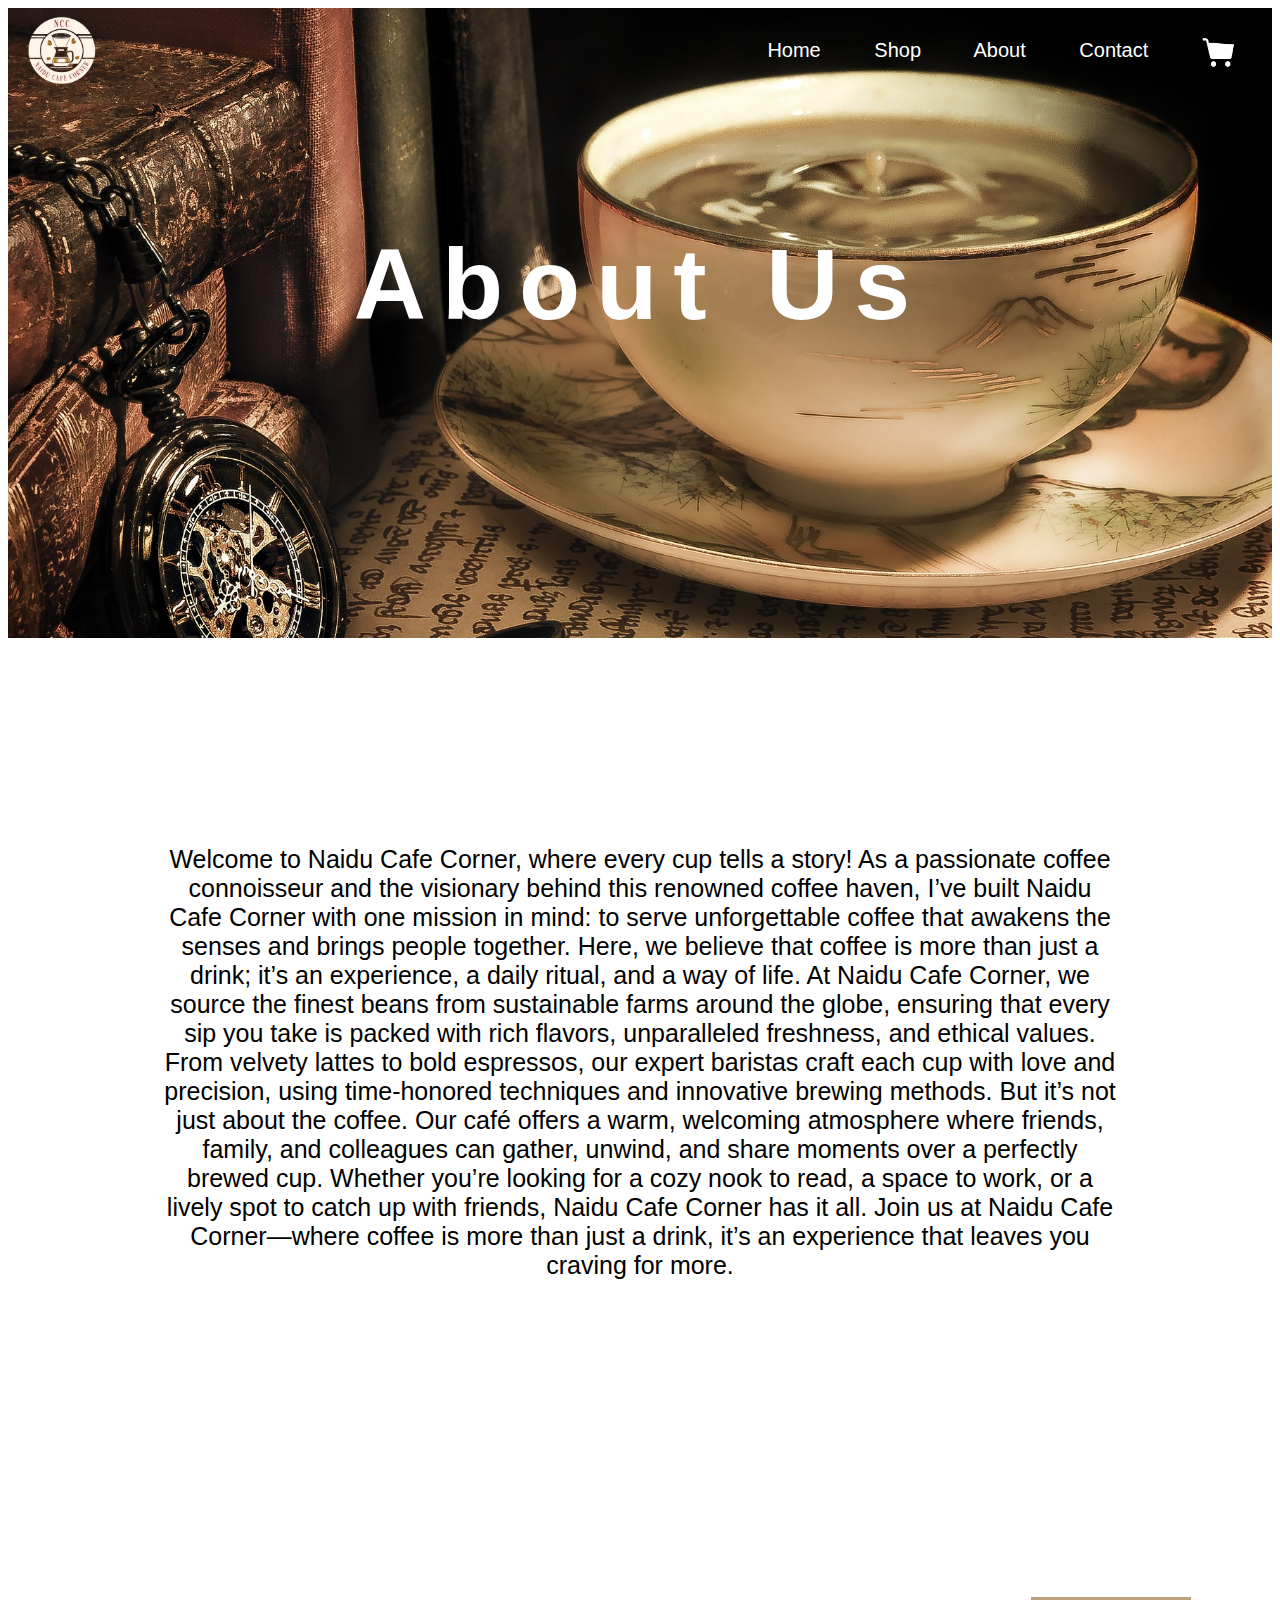
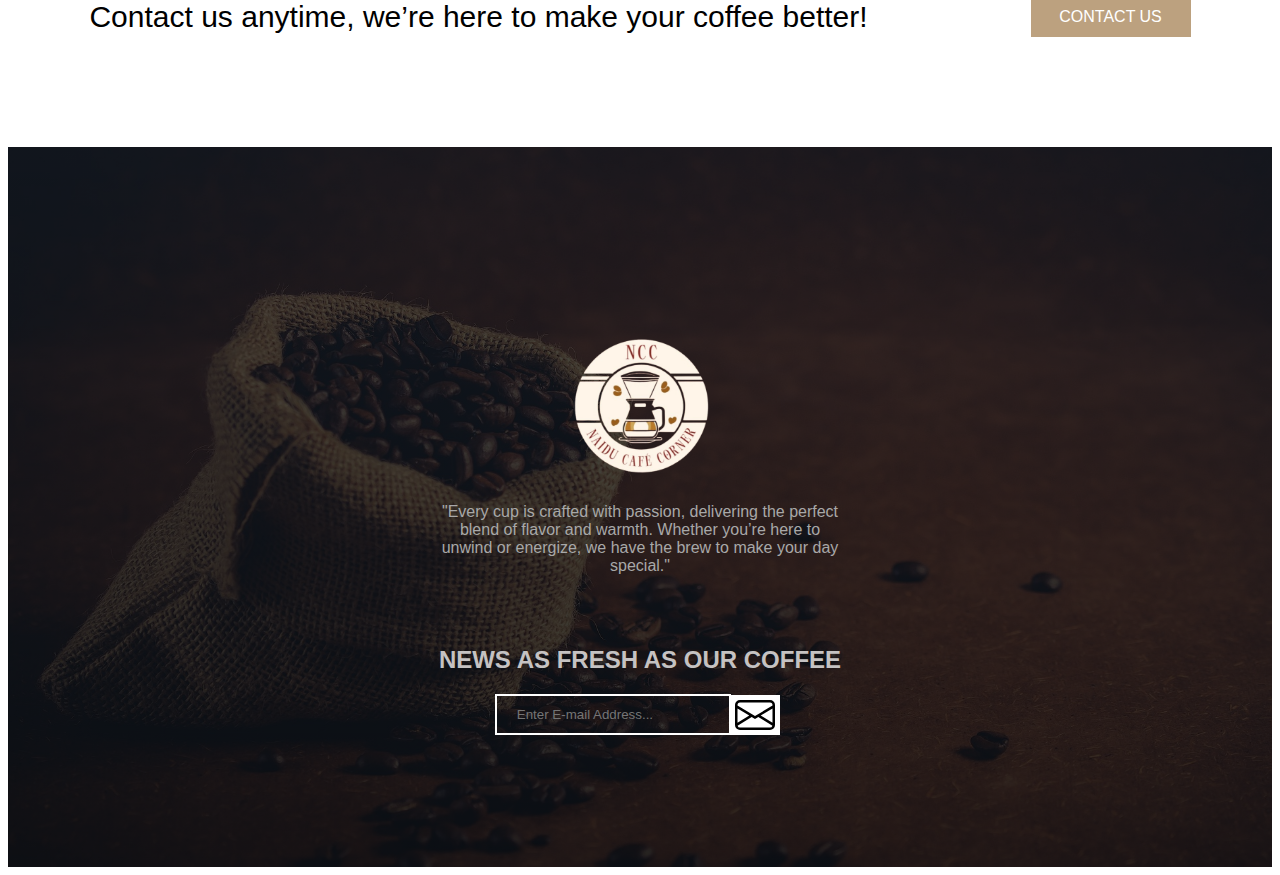
<file: about.html>
<!DOCTYPE html>
<html lang="en">
<head>
    <meta charset="UTF-8">
    <meta name="viewport" content="width=device-width, initial-scale=1.0">
    <link rel="stylesheet" href="style.css">
    <link rel="icon" href="./coffee_pics/my_logo.jpg">
    <title>About</title>
</head>
<body>
    <div id="back_image3">
        <div id="header">
            <div class="logo">
                <img id="my_logo" src="./coffee_pics/my_logo-removebg-preview.png" width="100">
            </div>
            <div id="menu_options">
                <span ><a href="./index.html" id="menu">Home</a></span>
                <span ><a href="" id="menu" onclick="myshop()">Shop</a></span>
                <span ><a href="./about.html" id="menu">About</a></span>
                <span ><a href="contact.html" id="menu">Contact</a></span>
                <img id="cart_logo" src="./coffee_pics/cart.png" width="35" style="vertical-align: middle;">
            </div>
        </div>

        <div>
            <center>
                <h1 id="contact_head">About Us</h1>
            </center>
        </div>
    </div>
    <div id="about_us">
        <center>
        <p id="about_text">
            Welcome to Naidu Cafe Corner, where every cup tells a story! As a passionate coffee connoisseur and the visionary behind this renowned coffee haven, I’ve built Naidu Cafe Corner with one mission in mind: to serve unforgettable coffee that awakens the senses and brings people together. Here, we believe that coffee is more than just a drink; it’s an experience, a daily ritual, and a way of life.
            At Naidu Cafe Corner, we source the finest beans from sustainable farms around the globe, ensuring that every sip you take is packed with rich flavors, unparalleled freshness, and ethical values. From velvety lattes to bold espressos, our expert baristas craft each cup with love and precision, using time-honored techniques and innovative brewing methods.
            But it’s not just about the coffee. Our café offers a warm, welcoming atmosphere where friends, family, and colleagues can gather, unwind, and share moments over a perfectly brewed cup. Whether you’re looking for a cozy nook to read, a space to work, or a lively spot to catch up with friends, Naidu Cafe Corner has it all.
            Join us at Naidu Cafe Corner—where coffee is more than just a drink, it’s an experience that leaves you craving for more.
        </p>
        </center>
    </div><br>

    <div id="contact_div2">
        <p id="contact_text">Contact us anytime, we’re here to make your coffee better!</p>
        <span id="contact_button"><a href="contact.html" style="text-decoration: none; color: white;">CONTACT US</a></span>
    </div><br>
    
    <footer id="footer_section">
        <center>
            <img id="foot_logo" src="./coffee_pics/my_logo-removebg-preview.png" width="200">
            <p id="foot_text" >"Every cup is crafted with passion, delivering the perfect blend of flavor and warmth. Whether you’re here to unwind or energize, we have the brew to make your day special."</p><br><br>

            <h2 style="text-transform: uppercase; color: rgb(197, 194, 194);">News As Fresh As Our Coffee</h2>
            <input id="foot_email" type="email" placeholder="Enter E-mail Address...">
                <svg onclick="mymailbox()" xmlns="http://www.w3.org/2000/svg" width="10" height="10" fill="currentColor" class="bi bi-envelope" viewBox="0 0 16 16">
                    <path d="M0 4a2 2 0 0 1 2-2h12a2 2 0 0 1 2 2v8a2 2 0 0 1-2 2H2a2 2 0 0 1-2-2zm2-1a1 1 0 0 0-1 1v.217l7 4.2 7-4.2V4a1 1 0 0 0-1-1zm13 2.383-4.708 2.825L15 11.105zm-.034 6.876-5.64-3.471L8 9.583l-1.326-.795-5.64 3.47A1 1 0 0 0 2 13h12a1 1 0 0 0 .966-.741M1 11.105l4.708-2.897L1 5.383z"/>
                </svg>
        </center>
        
    </footer>

    <script src="script.js"></script>
</body>
</html>
</file>
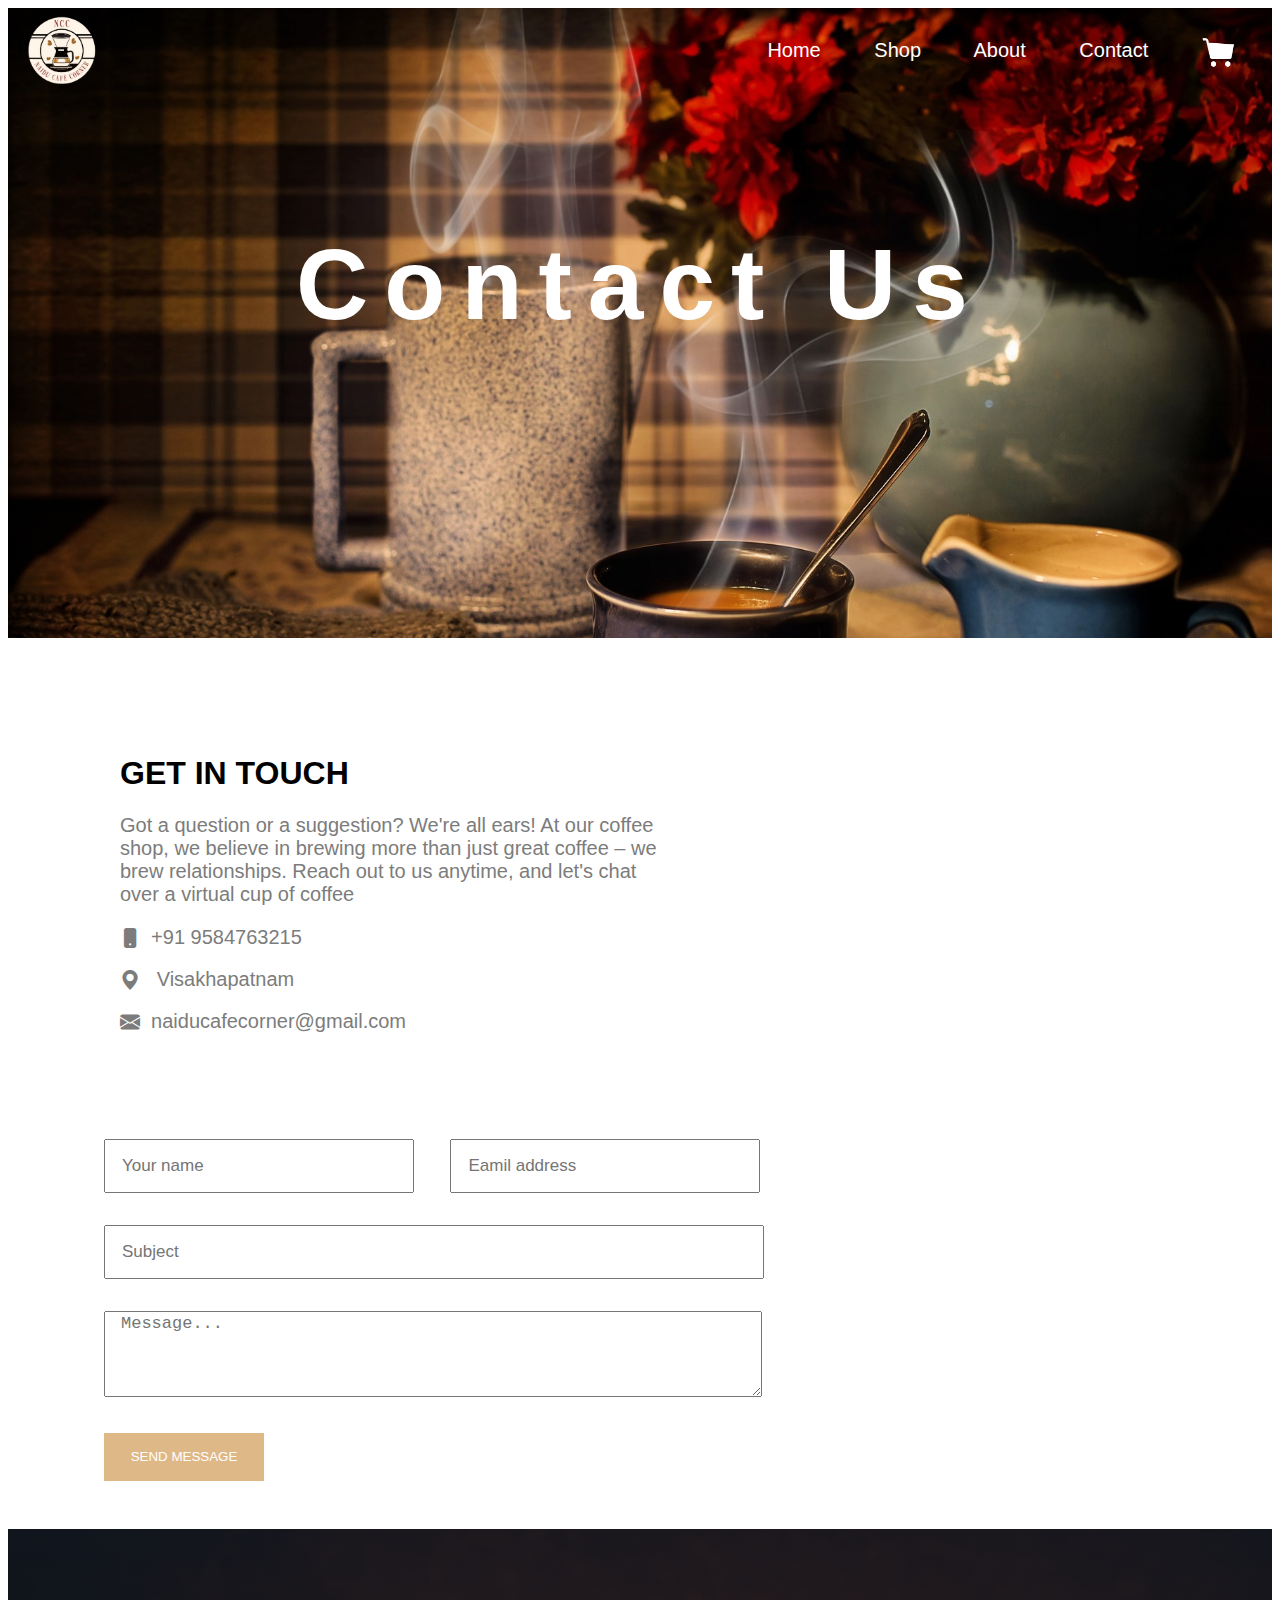
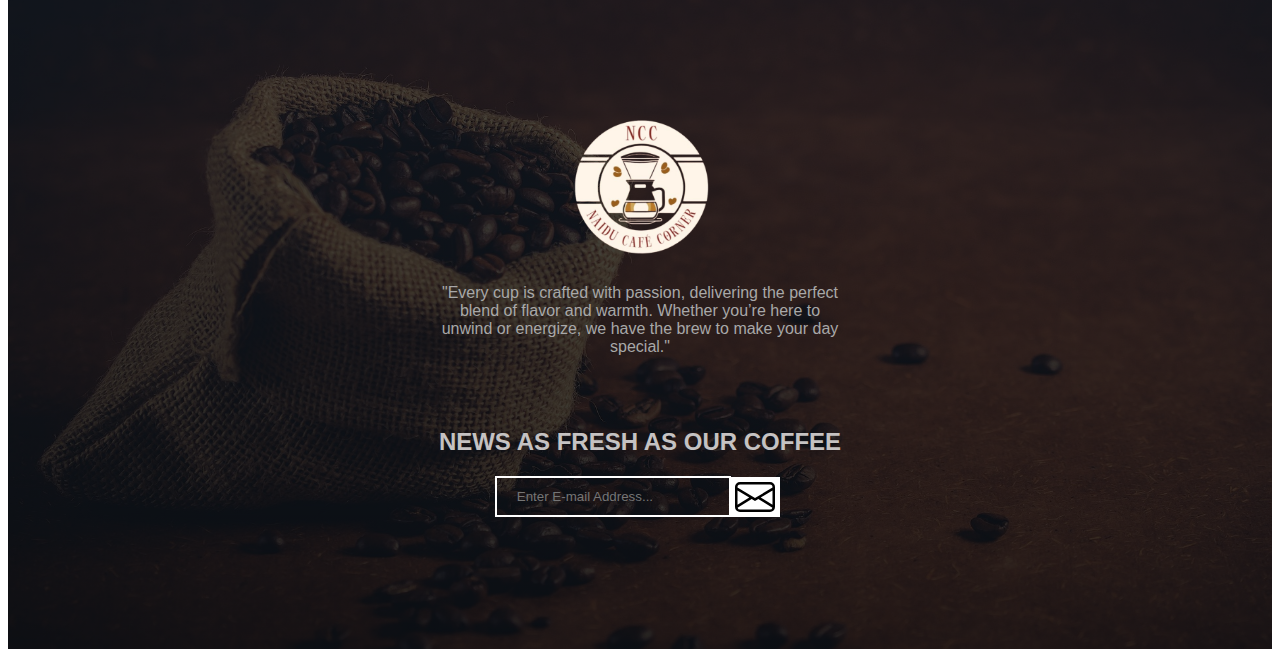
<file: contact.html>
<!DOCTYPE html>
<html lang="en">
<head>
    <meta charset="UTF-8">
    <meta name="viewport" content="width=device-width, initial-scale=1.0">
    <link rel="stylesheet" href="style.css">
    <link rel="icon" href="./coffee_pics/my_logo.jpg">
    <link rel="stylesheet" href="https://cdn.jsdelivr.net/npm/bootstrap-icons@1.11.3/font/bootstrap-icons.min.css">
    <title>contact</title>
</head>
<body>
    <div id="back_image2">
        <div id="header">
            <div class="logo">
                <img id="my_logo" src="./coffee_pics/my_logo-removebg-preview.png" width="100">
            </div>
            <div id="menu_options">
                <span ><a href="./index.html" id="menu">Home</a></span>
                <span ><a href="" id="menu" onclick="myshop()">Shop</a></span>
                <span ><a href="./about.html" id="menu">About</a></span>
                <span ><a href="contact.html" id="menu">Contact</a></span>
                <img id="cart_logo" src="./coffee_pics/cart.png" width="35" style="vertical-align: middle;">
            </div>
        </div>

        <div>
            <center>
                <h1 id="contact_head">Contact Us</h1>
            </center>
        </div>
    </div>

    <div id="contact_part2">
        <div>
            <h1 id="contact_main_head">GET IN TOUCH</h1>
            <p id="contact_para">Got a question or a suggestion? We're all ears! At our coffee shop, we believe in brewing more than just great coffee – we brew relationships. Reach out to us anytime, and let's chat over a virtual cup of coffee</p>
            <li><i class="bi bi-phone-fill" style="vertical-align: middle;"></i>&nbsp; +91 9584763215</li><br>
            <li><i class="bi bi-geo-alt-fill" style="vertical-align: middle;"></i>&nbsp;&nbsp; Visakhapatnam</li><br>
            <li><i class="bi bi-envelope-fill" style="vertical-align: middle;"></i>&nbsp; naiducafecorner@gmail.com</li>
        </div>
        <div>
            <form>
                <input type="text" placeholder="Your name" id="name">
                <input type="email" placeholder="Eamil address" id="email"><br>
                <input type="text" placeholder="Subject" id="subject"><br>
                <textarea placeholder="Message..." id="message"></textarea><br>
                <button id="sent_button" onclick="mysentbutton()">SEND MESSAGE</button>
            </form>
        </div>
    </div>

    <footer id="footer_section">
        <center>
            <img id="foot_logo" src="./coffee_pics/my_logo-removebg-preview.png" width="200">
            <p id="foot_text" >"Every cup is crafted with passion, delivering the perfect blend of flavor and warmth. Whether you’re here to unwind or energize, we have the brew to make your day special."</p><br><br>

            <h2 style="text-transform: uppercase; color: rgb(197, 194, 194);">News As Fresh As Our Coffee</h2>
            <input id="foot_email" type="email" placeholder="Enter E-mail Address...">
                <svg onclick="mymailbox()" xmlns="http://www.w3.org/2000/svg" width="10" height="10" fill="currentColor" class="bi bi-envelope" viewBox="0 0 16 16">
                    <path d="M0 4a2 2 0 0 1 2-2h12a2 2 0 0 1 2 2v8a2 2 0 0 1-2 2H2a2 2 0 0 1-2-2zm2-1a1 1 0 0 0-1 1v.217l7 4.2 7-4.2V4a1 1 0 0 0-1-1zm13 2.383-4.708 2.825L15 11.105zm-.034 6.876-5.64-3.471L8 9.583l-1.326-.795-5.64 3.47A1 1 0 0 0 2 13h12a1 1 0 0 0 .966-.741M1 11.105l4.708-2.897L1 5.383z"/>
                </svg>
        </center>
        
    </footer>

    <script src="script.js"></script>
</body>
</html>
</file>
<file: style.css>
body{
    font-family:'Gill Sans', 'Gill Sans MT', Calibri, 'Trebuchet MS', sans-serif;
}
#back_image{
    background-image: url(./coffee_pics/coffee.jpg);
    background-repeat: no-repeat;
    background-size:cover;
    background-attachment: fixed;
    height: 100vh;
}
#back_image2{
    background-image: url(./coffee_pics/contact_background.jpg);
    background-repeat: no-repeat;
    background-size:cover;
    background-attachment: fixed;
    height: 70vh;
}
#back_image3{
    background-image: url(./coffee_pics/about_background.jpg);
    background-repeat: no-repeat;
    background-size:cover;
    background-attachment: fixed;
    height: 70vh;
}
#header{
    padding: 0.2rem;
    display: flex;
    align-items: center;
    justify-content: space-between;
}
#menu{
    margin-right: 3rem;
    text-decoration: none; 
    color: white;
}
#menu:hover{
    color: burlywood;
}
#cart_logo{
    margin-right: 2rem;
}
#menu_options{
    color: aliceblue;
    font-size: 20px;
    vertical-align: middle;
}
#main_head{
    margin-top: 0.5rem;
    margin-bottom: 0.5rem;
    color: aliceblue;
    font-size: 7rem;
    letter-spacing: 1rem;
}
#shop_button{
    border: 3px solid white;
    width: 8rem;
    height: 3rem;
    vertical-align: middle;
}
#shop_button:hover{
    background-color: burlywood;
}
#shop_text{
    color: white;
}
#second_head{
    font-size: 3.5rem; 
    padding-top: 5rem; 
    margin-bottom: 1rem;
}
#coffee_types_divs{
    width: 250px;
}
#types_pics{
    width: 250px;
    border-radius: 20px;
}
#coffee_types{
    display: flex;
    justify-content: space-between;
    padding: 4rem;
    place-items: center;
}
#third_section{
    background-image: url(https://corretto.qodeinteractive.com/wp-content/uploads/2018/04/new-new-h1-bacground-img-3.jpg);
    background-size: cover;
    height: 130vh;
    background-position: center;
    background-repeat: no-repeat;
}
#third_head{
    font-size: 3.5rem; 
    padding-top: 4rem; 
    margin-bottom: 1rem;
}
#third_pics{
    display: flex;
    justify-content: space-around;
    padding: 3rem;
}
#third_sec_pic{
    width: 400px;
}
#third_pic_text{
    color: rgb(124, 124, 124); 
    width: 400px;
}
#c1{
    font-weight: 400; 
    font-size: 22px;
}
#read {
    color: black;
    text-decoration: none;
}
#read:hover{
    color: burlywood;
}
#fourth_section{
    place-items: center;
    justify-content: center;
    display: flex;
    background-image: url(https://corretto.qodeinteractive.com/wp-content/uploads/2018/04/h1-bacground-img-2.jpg);
    background-repeat: no-repeat;
    background-size:cover;
    background-attachment: fixed;
    height: 70vh;
}
#fifth_section{
    display: flex;
    justify-content: center;
    height: 50vh;
}
#fifth_divs{
    margin-right: 3rem;
    display: inline-block;
}
#fifth_sub_heads{
    font-size: 80px;
    margin-bottom: 0;
    color: rgb(173, 156, 112);
    font-family: Papyrus;
}

#sixth_section{
    background-image: url(https://corretto.qodeinteractive.com/wp-content/uploads/2018/04/h1-bacground-img-1.jpg);
    background-repeat: no-repeat;
    background-size: cover;
    height: 100vh;
}
#sixth_head{
    padding-top: 4rem;
    font-size: 3.5rem;
    margin-bottom: 1rem;
}
#cart_adding{
    display: flex;
    align-items: center;
    justify-content: center;
}
#img1{
    width: 300px;
}
#cart_button1{ 
    display: none;
    position: relative;
    top: -16rem;
    left: 4.6rem;
    width: 9rem;
    height: 3rem;
    transform: translate(-50%, -50%); 
    background-color: #997755;
    color: white;
    border: none;
    cursor: pointer;
}
#img1:hover ~ #cart_button1{
    display: block;
}
#img1:hover{
    opacity: 0.7;
}
#sixth_sub_head{
    font-weight: 100;
}
#sixth_sub_head:hover{
    color: rgb(173, 156, 112);
}
#seventh_section{
    display: flex;
    align-items: center;
    justify-content: center;
}
#seventh_head{
    padding-top: 3.45rem;
    font-size: 3.5rem;
}
#gallery_pics{
    display: flex;
    flex-wrap: wrap;
    align-items: center;
    justify-content: center;
}
#pic1{
    margin: 0.7rem;
}
#contact_div{
    background-image: url(https://corretto.qodeinteractive.com/wp-content/uploads/2018/04/p2-background-img-1.jpg);
    background-repeat: no-repeat;
    background-size: cover;
    height: 25vh;
    display: flex;
    align-items: center;
    justify-content: center;
    justify-content: space-around;
}
#contact_div2{
    background-image: url(https://corretto.qodeinteractive.com/wp-content/uploads/2018/04/p2-background-img-1.jpg);
    background-repeat: no-repeat;
    background-size: cover;
    height: 25vh;
    display: flex;
    align-items: center;
    justify-content: center;
    justify-content: space-around;
}
#contact_text{
    font-size: 30px;
}
#contact_button{
    display: flex;
    align-items: center;
    justify-content: center;
    width: 10rem;
    height: 2.5rem;
    background-color: rgb(188, 161, 127);
}
#contact_button:hover{
    background-color: black;
}
#footer_section{
    display: flex;
    align-items: center;
    justify-content: center;
    background: 
        linear-gradient(rgba(0, 0, 0, 0.7), rgba(0, 0, 0, 0.8)), /* Light black overlay */
        url('./coffee_pics/footer_back.jpg');
    height: 80vh;
    background-repeat: no-repeat;
    background-size: cover;
}
#foot_logo{
    margin-top: 3rem;
}
#foot_text{
    width: 400px; 
    color: rgb(168, 168, 168);
}
#foot_email{
    padding-left: 20px;
    width: 210px;
    color: rgb(168, 168, 168);
    height: 35px;
    border: 2px solid white;
    background: transparent;
}
svg{
    vertical-align: middle;
    width: 50px;
    height: 40px;
    position: relative;
    left: -5px;
    background-color: white;
}
svg:hover{
    background-color: rgb(178, 164, 146);
}

#contact_head{
    color: white;
    font-size: 100px;
    padding-top: 4rem;
    letter-spacing: 1rem;
}
#contact_part2{
    display: flex;
    padding: 2rem;
    flex-wrap: wrap;
}
#contact_main_head{
    margin-left: 5rem;
    padding-top: 4rem;
}
#contact_para{
    margin-left: 5rem; 
    width: 35rem; 
    color: rgb(124, 124, 124); 
    font-size: 20px;
}
li{
    vertical-align: middle;
    list-style: none;
    margin-left: 5rem;
    color: rgb(124, 124, 124);
    font-size: 20px;
}
form{
    padding-top: 5.5rem;
    padding-left: 3rem;
}
#name,#email{
    height: 3rem;
    width: 18rem;
    padding-left: 1rem;
    font-size: 17px;
    margin: 1rem;
}
#subject{
    height: 3rem;
    width: 39.9rem;
    padding-left: 1rem;
    font-size: 17px;
    margin: 1rem;
}
#message{
    width: 39.9rem;
    height: 5rem;
    margin: 1rem;
    padding-left: 1rem;
    font-size: 17px;
}
#name:focus,#email:focus,#subject:focus,#message:focus{
    outline: none;
}
#sent_button{
    width: 10rem;
    height: 3rem;
    margin: 1rem;
    background-color: burlywood;
    border: none;
    color: white;
}
#sent_button:hover{
    background-color: black;
}
#about_us{
    background-image: url(https://corretto.qodeinteractive.com/wp-content/uploads/2018/04/h1-bacground-img-1.jpg);
    background-repeat: no-repeat;
    background-size: cover;
    height: 80vh;
    display: flex;
    padding-top: 4rem;
    padding-bottom: 4rem;
    align-items: center;
    justify-content: center;
    font-size: 25px;
}
#about_text{
    width: 60rem;
}

@media screen and (max-width : 960px) {
    #coffee_types{
        display: flex;
        flex-direction: column;
    }
    #third_pics{
        display: flex;
        flex-wrap: wrap;
    }
    #third_section{
        height: 240vh;
    }
    #pics{
        padding-top: 1rem;
    }
    #fourth_section{
        display: flex;
        flex-wrap: wrap;
        height: 35vh;
        background-attachment: scroll;
    }
    #img_logo{
        width: 250px;
    }
    #fifth_section{
        height: 100vh;
    }
    #sixth_section{
        height: 235vh;
    }
    #cart_adding{
        display: flex;
        flex-wrap: wrap;
    }
    #contact_div{
        display: flex;
        flex-wrap: wrap;
        align-items: center;
        justify-content: center;
        height: 45vh;
    }
    #contact_div2{
        display: flex;
        flex-wrap: wrap;
        align-items: center;
        justify-content: center;
        height: 45vh;
    }
    #contact_text{
        margin-left:0.7rem;
    }
    #foot_text{
        width: 300px;
    }
    #contact_main_head{
        margin-left: 0rem;
        font-size: 1.5rem;
    }
    #contact_para{
        margin-left: 0rem; 
        width: 35rem; 
        font-size: 15px;
    }
    li{
        margin-left: 0rem;
        font-size: 15px;
    }
    form{
        padding-top: 3rem;
        padding-left: 0rem;
    }
    #name,#email{
        height: 2rem;
        width: 15rem;
        padding-left: 1rem;
        font-size: 17px;
        margin: 0.5rem;
    }
    #subject{
        height: 2rem;
        width: 32.5rem;
        padding-left: 1rem;
        font-size: 17px;
        margin: 0.5rem;
    }
    #message{
        height: 8rem;
        width: 32.5rem;
        padding-left: 1rem;
        font-size: 17px;
        margin: 0.5rem;
    }
    #sent_button{
        width: 10rem;
        height: 3rem;
        margin: 0.5rem;
    }
    #about_us{
        height: 110vh;
        padding-top: 0rem;
        padding-bottom: 0rem;
    }
    #about_text{
        width: 40rem;
    }
}

@media screen and (max-width : 460px) {
    #my_logo{
        width: 50px;
    }
    #header{
        padding: 0.1rem;
        display: flex;
        align-items: center;
        justify-content: space-between;   
    }
    #menu_options{
        font-size: 15px;
    }
    #menu{
        margin-right: 0.5rem;
    }
    #cart_logo{
        width: 25px;
        margin-right: 0.5rem;
    }
    #my_logo_2{
        padding-top: 7rem;
        width: 200px;
    }
    #main_head{
        margin-top: 0.5rem;
        margin-bottom: 0.5rem;
        font-size: 2rem;
        letter-spacing: 0.5rem;
    }
    #second_head{
        font-size: 2rem;
    }
    #coffee_types_divs{
        width: 200px;
    }
    #types_pics{
        width: 200px;
    }
    #third_head{
        font-size: 2rem;
    }
    #third_pics{
        padding: 2rem;
    }
    #third_sec_pic{
        width: 250px;
    }
    #third_pic_text{
        width: 250px;
    }
    #third_section{
        height: 230vh;
    }
    #fifth_section{
        height: 170vh;
    }
    #fifth_divs{
        margin-left: 3rem;
    }
    #sixth_section{
        height: 140vh;
    }
    #sixth_head{
        font-size: 2rem;
    }
    #img1,#img2,#img3,#img4{
        width: 200px;
    }
    #pic1{
        width: 320px;
    }
    #seventh_head{
        font-size: 2rem;
    }
    #contact_head{
        padding-top: 13rem;
        font-size: 2rem;
        letter-spacing:0.5rem;
    }
    #contact_main_head{
        margin-left: 0rem;
        font-size: 1.5rem;
    }
    #contact_para{
        margin-left: 0rem; 
        width: 19rem; 
        font-size: 15px;
    }
    li{
        margin-left: 0rem;
        font-size: 15px;
    }
    form{
        display: flex;
        flex-direction: column;
        padding-top: 5.5rem;
        padding-left: 0rem;
    }
    #name,#email{
        height: 2rem;
        width: 18rem;
        padding-left: 1rem;
        font-size: 17px;
        margin: 0.5rem;
    }
    #subject{
        height: 2rem;
        width: 18rem;
        padding-left: 1rem;
        font-size: 17px;
        margin: 0.5rem;
    }
    #message{
        height: 8rem;
        width: 18rem;
        padding-left: 1rem;
        font-size: 17px;
        margin: 0.5rem;
    }
    #sent_button{
        width: 10rem;
        height: 3rem;
        margin: 0.5rem;
    }
    #about_us{
        height: 140vh;
        padding-top: 0rem;
        padding-bottom: 0rem;
        font-size: 20px;
    }
    #about_text{
        width: 19rem;
    }
}
@media screen and (max-width : 400px) {
    #sixth_section{
        height: 200vh;
    }
    #about_us{
        height: 150vh;
    }
    
}
</file>
